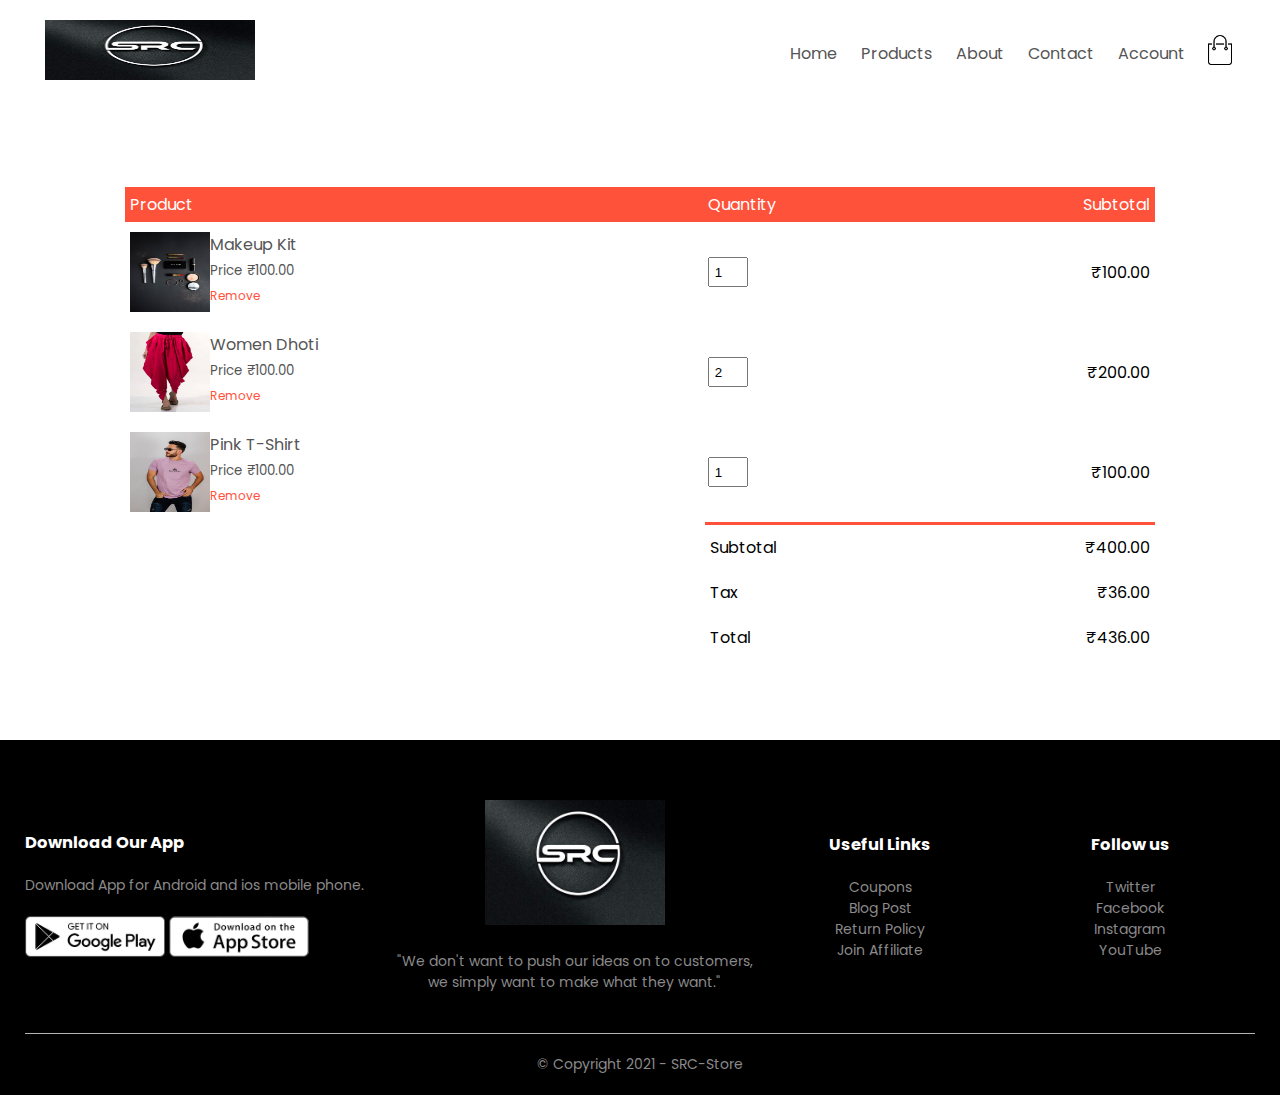
<file: cart.html>
<!DOCTYPE html>
<html lang="en">

<head>
    <meta charset="UTF-8">
    <meta http-equiv="X-UA-Compatible" content="IE=edge">
    <meta name="viewport" content="width=device-width, initial-scale=1.0">
    <title>Cart-SRC-Store</title>
    <link rel="stylesheet" href="./style.css">
    <link href="https://fonts.googleapis.com/css2?family=Poppins:wght@300;500;600;700&display=swap" rel="stylesheet">
    <link rel="stylesheet" href="https://stackpath.bootstrapcdn.com/font-awesome/4.7.0/css/font-awesome.min.css">
</head>
</head>

<body>
    
        <div class="container">
            <div class="navbar">
                <div class="logo">
                    <a href="index.html"><img class="logoimg" src="./images/s-logo.jpg" ></a>
                </div>
                <nav>
                    <ul>
                        <li><a href="index.html">Home</a></li>
                        <li><a href="Products.html">Products</a></li>
                        <li><a href="#about">About</a></li>
                        <li><a href="#contact">Contact</a></li>
                        <li><a href="account.html">Account</a></li>
                    </ul>
                </nav>
                <a href="cart.html"><img src="./images/cart.png" alt="" width="30px" height="30px"></a>
                <img class="menu-icon" src="./images/menu.png" alt="" >
            </div>
            
        </div>
    
        <!--            cart deatails          -->
        <section class="small-container cart-page">
            <table>
                <tr>
                    <th>Product</th>
                    <th>Quantity</th>
                    <th>Subtotal</th>
                </tr>
                <tr>
                    <td>
                        <div class="cart-info">
                            <img src="./images/s-product-7.jpg" alt="">
                            <div>
                                <p>Makeup Kit</p>
                                <small>Price ₹100.00</small>
                                <br>
                                <a href="">Remove</a>
                            </div>
                        </div>
                        
                    </td>
                    <td> <input type="number" value="1"> </td>
                    <td>₹100.00</td>
                </tr>
                <tr>
                    <td>
                        <div class="cart-info">
                            <img src="./images/s-product-8.jpeg" alt="">
                            <div>
                                <p>Women Dhoti</p>
                                <small>Price ₹100.00</small>
                                <br>
                                <a href="">Remove</a>
                            </div>
                        </div>
                        
                    </td>
                    <td> <input type="number" value="2"> </td>
                    <td>₹200.00</td>
                </tr>
                <tr>
                    <td>
                        <div class="cart-info">
                            <img src="./images/s-product-10.jpg" alt="">
                            <div>
                                <p>Pink T-Shirt</p>
                                <small>Price ₹100.00</small>
                                <br>
                                <a href="">Remove</a>
                            </div>
                        </div>
                        
                    </td>
                    <td> <input type="number" value="1"> </td>
                    <td>₹100.00</td>
                </tr>
            </table>

            <div class="total-price">
                <table>
                    <tr>
                        <td>Subtotal</td>
                        <td>₹400.00</td>
                    </tr>
                    <tr>
                        <td>Tax</td>
                        <td>₹36.00</td>
                    </tr>
                    <tr>
                        <td>Total</td>
                        <td>₹436.00</td>
                    </tr>
                </table>
            </div>

        </section>
    
  

  

    <!--      footer         -->
    <footer class="footer">
        <div class="container">
            <div class="row">
                <div class="footer-col-1">
                    <h3>Download Our  App</h3>
                    <p>Download App for Android and ios mobile phone.</p>
                    <div class="app-logo">
                        <img src="./images/play-store.png" alt="">
                        <img src="./images/app-store.png" alt="">
                    </div>
                </div>
                <div class="footer-col-2" id="about">
                    <img src="./images/s-logo.jpg" alt="">
                    <p>"We don't want to push our ideas on to customers, we simply want to make what they want."</p>
                </div>
                <div class="footer-col-3">
                    <h3>Useful Links</h3>
                    <ul>
                        <li><a href="">Coupons</a></li>
                        <li><a href="">Blog Post</a></li>
                        <li><a href="">Return Policy</a></li>
                        <li><a href="">Join Affiliate</a></li>
                    </ul>
                </div>
                <div class="footer-col-4" id="contact">
                    <h3>Follow us</h3>
                    <ul>
                        <li><a href="">Twitter</a></li>
                        <li><a href="">Facebook</a></li>
                        <li><a href="">Instagram</a></li>
                        <li><a href="">YouTube</a></li>
                    </ul>
                </div>
            </div>
            <hr>
            <p class="copyright">&copy Copyright 2021 - SRC-Store</p>
        </div>
    </footer>

</body>

</html>
</file>
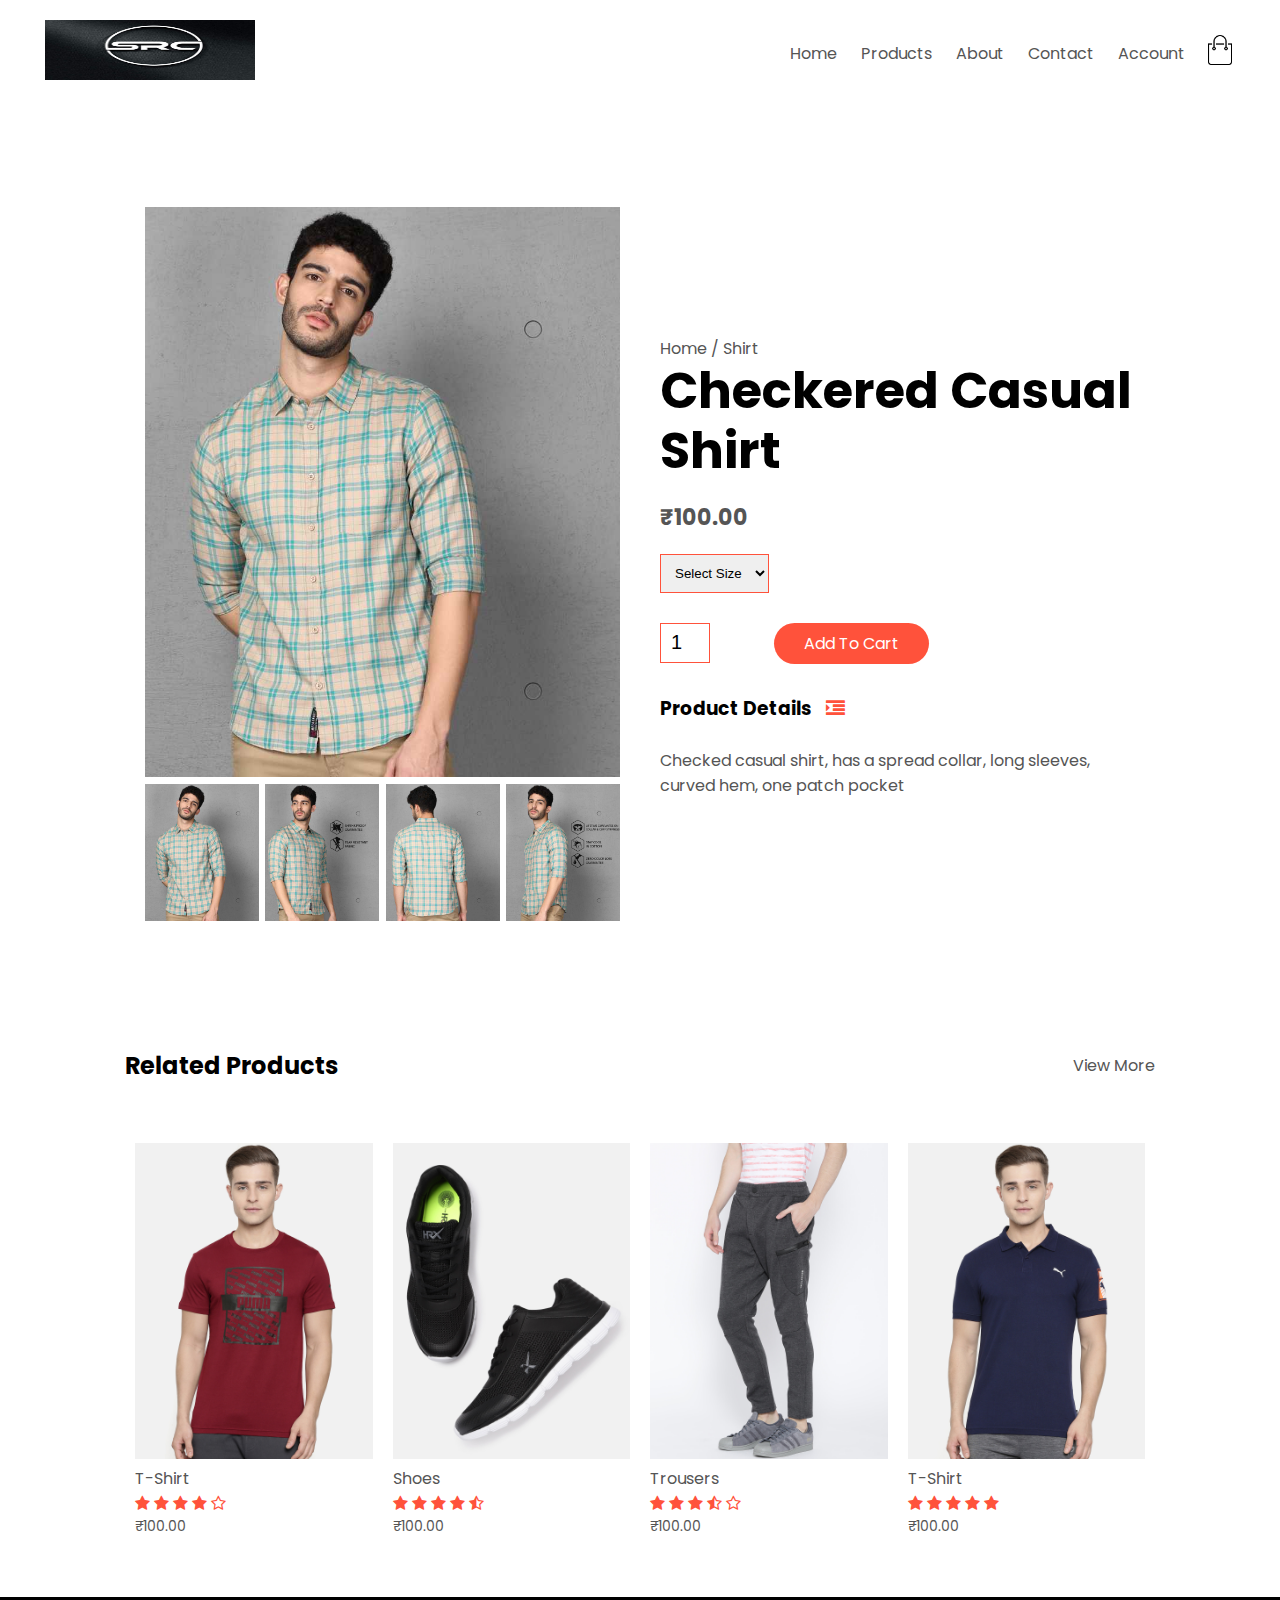
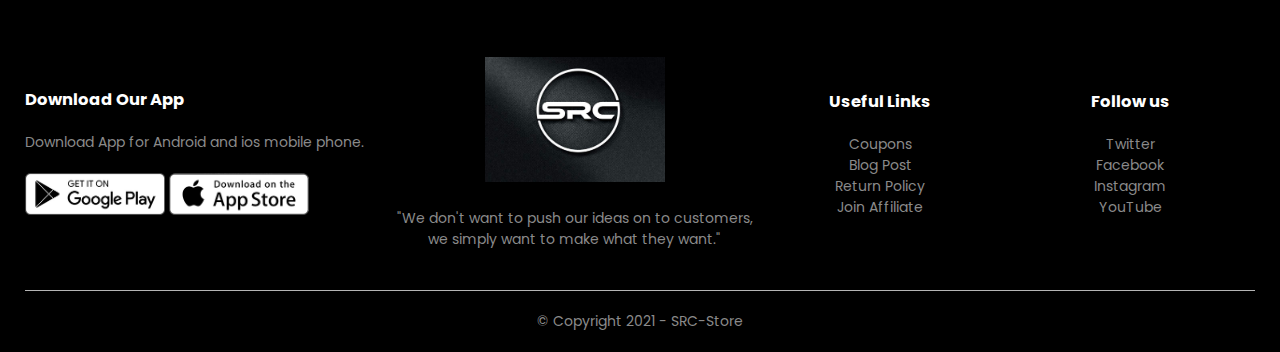
<file: Product-details.html>
<!DOCTYPE html>
<html lang="en">

<head>
    <meta charset="UTF-8">
    <meta http-equiv="X-UA-Compatible" content="IE=edge">
    <meta name="viewport" content="width=device-width, initial-scale=1.0">
    <title>Product-details-SRC-Store</title>
    <link rel="stylesheet" href="./style.css">
    <link href="https://fonts.googleapis.com/css2?family=Poppins:wght@300;500;600;700&display=swap" rel="stylesheet">
    <link rel="stylesheet" href="https://stackpath.bootstrapcdn.com/font-awesome/4.7.0/css/font-awesome.min.css">
</head>
</head>

<body>
    
        <div class="container">
            <div class="navbar">
                <div class="logo">
                    <a href="index.html"><img class="logoimg" src="./images/s-logo.jpg" ></a>
                </div>
                <nav>
                    <ul>
                        <li><a href="index.html">Home</a></li>
                        <li><a href="Products.html">Products</a></li>
                        <li><a href="#about">About</a></li>
                        <li><a href="#contact">Contact</a></li>
                        <li><a href="account.html">Account</a></li>
                    </ul>
                </nav>
                <a href="cart.html"><img src="./images/cart.png" alt="" width="30px" height="30px"></a>
                <img class="menu-icon" src="./images/menu.png" alt="" >
            </div>
            
        </div>
    
        <!-- single product details  -->
        <section class="small-container single-product">
            <div class="row">
                <div class="col-2">
                    <img src="./images/s-bye-1.jpeg" alt="" width="100%">
                    <div class="small-img-row">
                        <div class="small-img-col">
                            <img src="./images/s-bye-1.jpeg" alt="">
                        </div>
                        <div class="small-img-col">
                            <img src="./images/s-bye-2.jpeg" alt="">
                        </div>
                        <div class="small-img-col">
                            <img src="./images/s-bye-3.jpeg" alt="">
                        </div>
                        <div class="small-img-col">
                            <img src="./images/s-bye-4.jpeg" alt="">
                        </div>
                    </div>
                </div>
                <div class="col-2">
                    <p>Home / Shirt</p>
                    <h1>Checkered Casual Shirt</h1>
                    <h4>₹100.00</h4>
                    <select>
                        <option>Select Size</option>
                        <option>XXL</option>
                        <option>XL</option>
                        <option>L</option>
                        <option>M</option>
                        <option>S</option>
                    </select>
                    <input type="number" value="1">
                    <a href="" class="btn">Add To Cart</a>
                    <h3>Product Details <i class="fa fa-indent"></i></h3>
                    <br>
                    <p> Checked casual shirt, has a spread collar, long sleeves, curved hem, one patch pocket</p>
                </div>
            </div>
        </section>

        <!---------            title             --------->
        <div class="small-container">
            <div class="row row-2">
                <h2>Related Products</h2>
                <p>View More</p>
            </div>
        </div>
   

    <!--------                    Featured Products                  -------->
    <section class="small-container">
        
        <div class="row">
            <div class="col-4">
                <img src="./images/product-1.jpg" alt="">
                <h4> T-Shirt</h4>
                <div class="rating">
                    <i class="fa fa-star"></i>
                    <i class="fa fa-star"></i>
                    <i class="fa fa-star"></i>
                    <i class="fa fa-star"></i>
                    <i class="fa fa-star-o"></i>
                </div>
                <p>₹100.00</p>
            </div>
            <div class="col-4">
                <img src="./images/product-2.jpg" alt="">
                <h4>Shoes</h4>
                <div class="rating">
                    <i class="fa fa-star"></i>
                    <i class="fa fa-star"></i>
                    <i class="fa fa-star"></i>
                    <i class="fa fa-star"></i>
                    <i class="fa fa-star-half-o"></i>
                </div>
                <p>₹100.00</p>
            </div>
            <div class="col-4">
                <img src="./images/product-3.jpg" alt="">
                <h4>Trousers</h4>
                <div class="rating">
                    <i class="fa fa-star"></i>
                    <i class="fa fa-star"></i>
                    <i class="fa fa-star"></i>
                    <i class="fa fa-star-half-o"></i>
                    <i class="fa fa-star-o"></i>
                </div>
                <p>₹100.00</p>
            </div>
            <div class="col-4">
                <img src="./images/product-4.jpg" alt="">
                <h4>T-Shirt</h4>
                <div class="rating">
                    <i class="fa fa-star"></i>
                    <i class="fa fa-star"></i>
                    <i class="fa fa-star"></i>
                    <i class="fa fa-star"></i>
                    <i class="fa fa-star"></i>
                </div>
                <p>₹100.00</p>
            </div>
        </div>  
     
       
         

       
    </section>
  

  

    <!--      footer         -->
    <footer class="footer">
        <div class="container">
            <div class="row">
                <div class="footer-col-1">
                    <h3>Download Our  App</h3>
                    <p>Download App for Android and ios mobile phone.</p>
                    <div class="app-logo">
                        <img src="./images/play-store.png" alt="">
                        <img src="./images/app-store.png" alt="">
                    </div>
                </div>
                <div class="footer-col-2" id="about">
                    <img src="./images/s-logo.jpg" alt="">
                    <p>"We don't want to push our ideas on to customers, we simply want to make what they want."</p>
                </div>
                <div class="footer-col-3">
                    <h3>Useful Links</h3>
                    <ul>
                        <li><a href="">Coupons</a></li>
                        <li><a href="">Blog Post</a></li>
                        <li><a href="">Return Policy</a></li>
                        <li><a href="">Join Affiliate</a></li>
                    </ul>
                </div>
                <div class="footer-col-4" id="contact">
                    <h3>Follow us</h3>
                    <ul>
                        <li><a href="">Twitter</a></li>
                        <li><a href="">Facebook</a></li>
                        <li><a href="">Instagram</a></li>
                        <li><a href="">YouTube</a></li>
                    </ul>
                </div>
            </div>
            <hr>
            <p class="copyright">&copy Copyright 2021 - SRC-Store</p>
        </div>
    </footer>

</body>

</html>
</file>
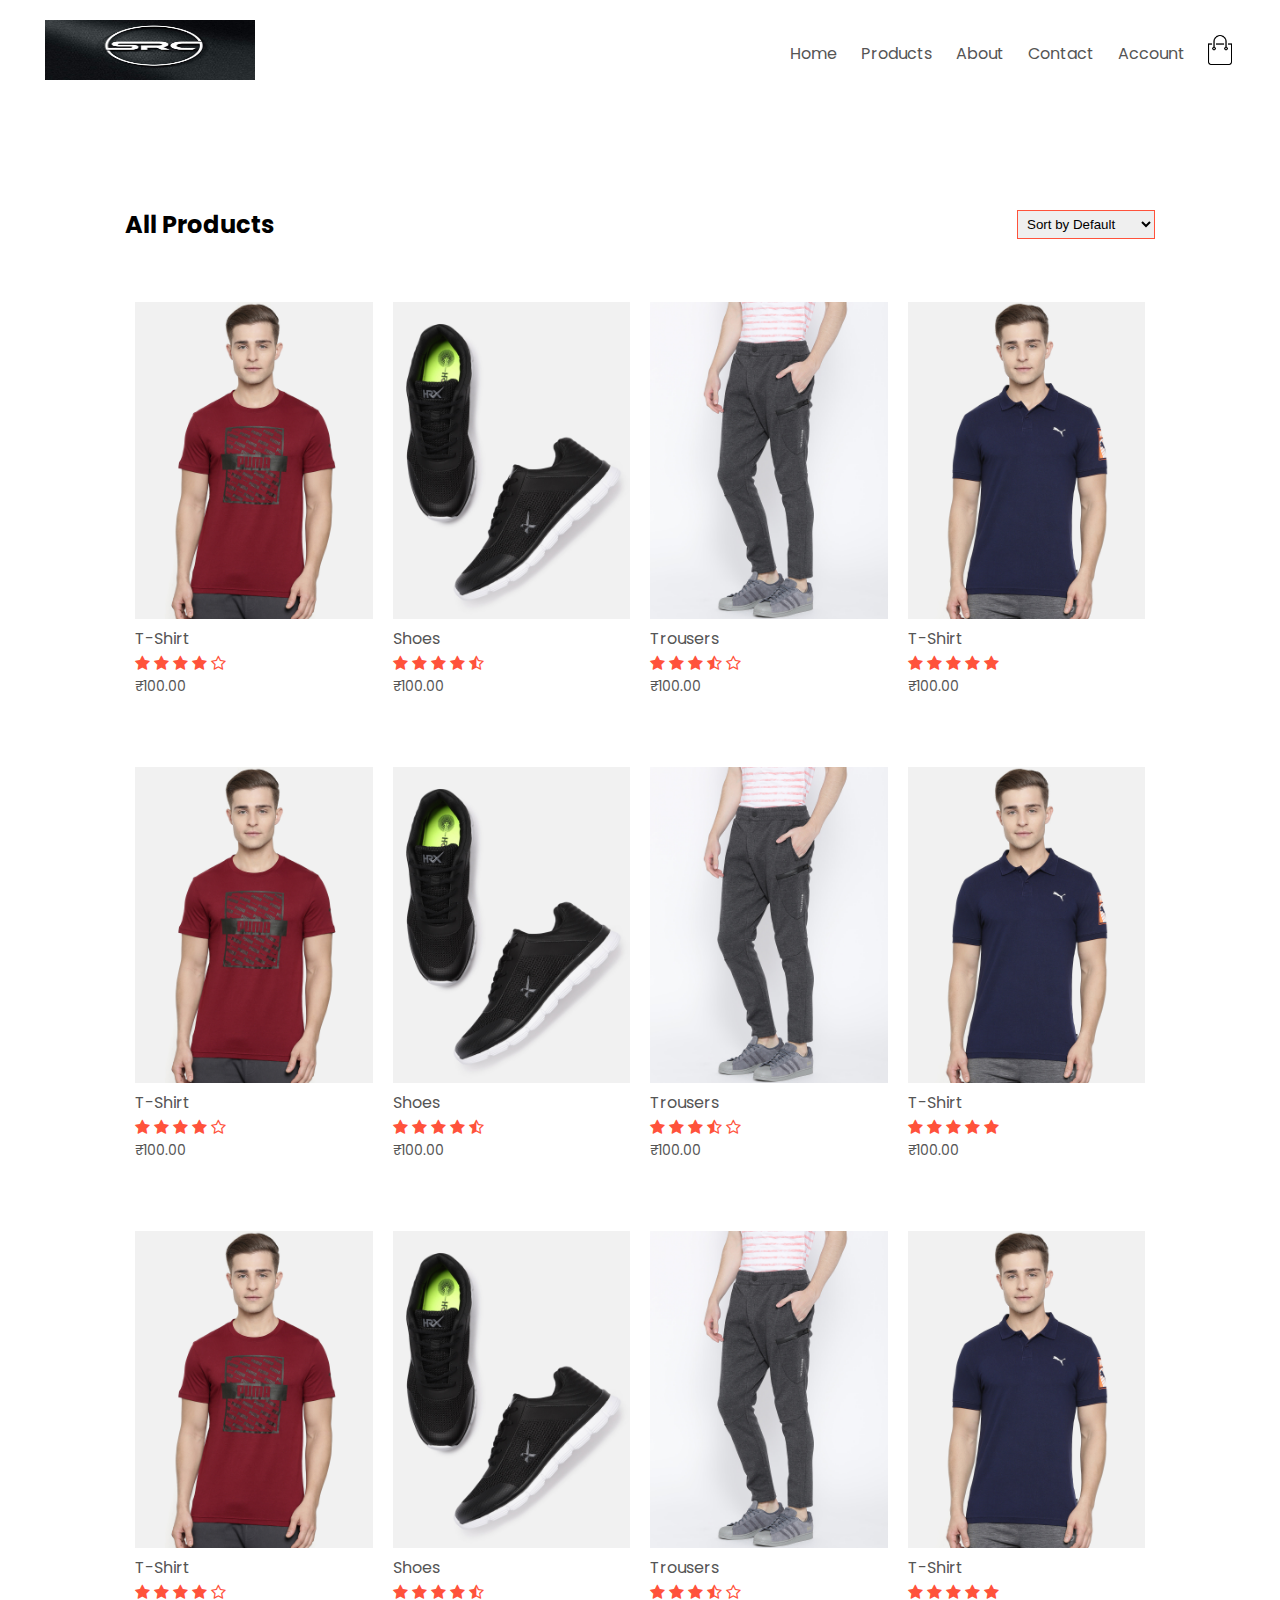
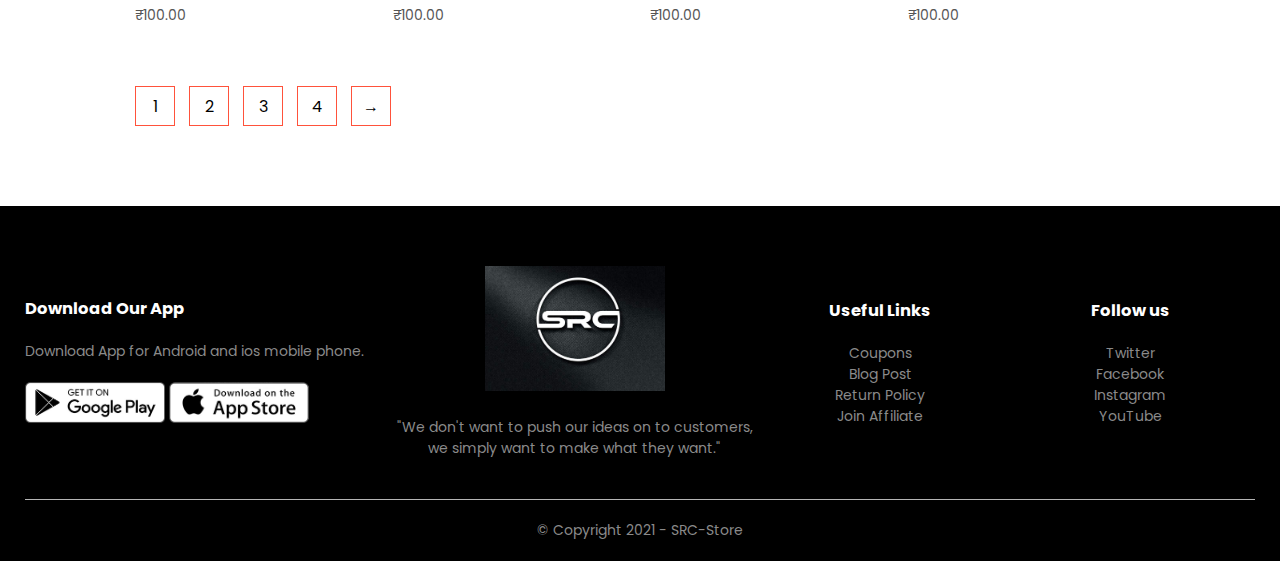
<file: Products.html>
<!DOCTYPE html>
<html lang="en">

<head>
    <meta charset="UTF-8">
    <meta http-equiv="X-UA-Compatible" content="IE=edge">
    <meta name="viewport" content="width=device-width, initial-scale=1.0">
    <title>All Products-SRC-Store</title>
    <link rel="stylesheet" href="./style.css">
    <link href="https://fonts.googleapis.com/css2?family=Poppins:wght@300;500;600;700&display=swap" rel="stylesheet">
    <link rel="stylesheet" href="https://stackpath.bootstrapcdn.com/font-awesome/4.7.0/css/font-awesome.min.css">
</head>
</head>

<body>
    
        <div class="container">
            <div class="navbar">
                <div class="logo">
                    <a href="index.html"><img class="logoimg" src="./images/s-logo.jpg" ></a>
                </div>
                <nav>
                    <ul>
                        <li><a href="index.html">Home</a></li>
                        <li><a href="Products.html">Products</a></li>
                        <li><a href="#about">About</a></li>
                        <li><a href="#contact">Contact</a></li>
                        <li><a href="account.html">Account</a></li>
                    </ul>
                </nav>
                <a href="cart.html"><img src="./images/cart.png" alt="" width="30px" height="30px"></a>
                <img class="menu-icon" src="./images/menu.png" alt="" >
            </div>
            
        </div>
    

   

    <!--------                    Featured Products                  -------->
    <section class="small-container">
        <div class="row row-2">
            <h2>All Products</h2>
            <select name="" id="">
                <option value="">Sort by Default</option>
                <option value="">Sort by Price</option>
                <option value="">Sort by Popularity</option>
                <option value="">Sort by Rating</option>
                <option value="">Sort by Sale</option>
            </select>
        </div>
        <div class="row">
            <div class="col-4">
                <img src="./images/product-1.jpg" alt="">
                <h4> T-Shirt</h4>
                <div class="rating">
                    <i class="fa fa-star"></i>
                    <i class="fa fa-star"></i>
                    <i class="fa fa-star"></i>
                    <i class="fa fa-star"></i>
                    <i class="fa fa-star-o"></i>
                </div>
                <p>₹100.00</p>
            </div>
            <div class="col-4">
                <img src="./images/product-2.jpg" alt="">
                <h4>Shoes</h4>
                <div class="rating">
                    <i class="fa fa-star"></i>
                    <i class="fa fa-star"></i>
                    <i class="fa fa-star"></i>
                    <i class="fa fa-star"></i>
                    <i class="fa fa-star-half-o"></i>
                </div>
                <p>₹100.00</p>
            </div>
            <div class="col-4">
                <img src="./images/product-3.jpg" alt="">
                <h4>Trousers</h4>
                <div class="rating">
                    <i class="fa fa-star"></i>
                    <i class="fa fa-star"></i>
                    <i class="fa fa-star"></i>
                    <i class="fa fa-star-half-o"></i>
                    <i class="fa fa-star-o"></i>
                </div>
                <p>₹100.00</p>
            </div>
            <div class="col-4">
                <img src="./images/product-4.jpg" alt="">
                <h4>T-Shirt</h4>
                <div class="rating">
                    <i class="fa fa-star"></i>
                    <i class="fa fa-star"></i>
                    <i class="fa fa-star"></i>
                    <i class="fa fa-star"></i>
                    <i class="fa fa-star"></i>
                </div>
                <p>₹100.00</p>
            </div>
        </div>  
        <div class="row">
            <div class="col-4">
                <img src="./images/product-1.jpg" alt="">
                <h4> T-Shirt</h4>
                <div class="rating">
                    <i class="fa fa-star"></i>
                    <i class="fa fa-star"></i>
                    <i class="fa fa-star"></i>
                    <i class="fa fa-star"></i>
                    <i class="fa fa-star-o"></i>
                </div>
                <p>₹100.00</p>
            </div>
            <div class="col-4">
                <img src="./images/product-2.jpg" alt="">
                <h4>Shoes</h4>
                <div class="rating">
                    <i class="fa fa-star"></i>
                    <i class="fa fa-star"></i>
                    <i class="fa fa-star"></i>
                    <i class="fa fa-star"></i>
                    <i class="fa fa-star-half-o"></i>
                </div>
                <p>₹100.00</p>
            </div>
            <div class="col-4">
                <img src="./images/product-3.jpg" alt="">
                <h4>Trousers</h4>
                <div class="rating">
                    <i class="fa fa-star"></i>
                    <i class="fa fa-star"></i>
                    <i class="fa fa-star"></i>
                    <i class="fa fa-star-half-o"></i>
                    <i class="fa fa-star-o"></i>
                </div>
                <p>₹100.00</p>
            </div>
            <div class="col-4">
                <img src="./images/product-4.jpg" alt="">
                <h4>T-Shirt</h4>
                <div class="rating">
                    <i class="fa fa-star"></i>
                    <i class="fa fa-star"></i>
                    <i class="fa fa-star"></i>
                    <i class="fa fa-star"></i>
                    <i class="fa fa-star"></i>
                </div>
                <p>₹100.00</p>
            </div>
        </div>  
        <div class="row">
            <div class="col-4">
                <img src="./images/product-1.jpg" alt="">
                <h4> T-Shirt</h4>
                <div class="rating">
                    <i class="fa fa-star"></i>
                    <i class="fa fa-star"></i>
                    <i class="fa fa-star"></i>
                    <i class="fa fa-star"></i>
                    <i class="fa fa-star-o"></i>
                </div>
                <p>₹100.00</p>
            </div>
            <div class="col-4">
                <img src="./images/product-2.jpg" alt="">
                <h4>Shoes</h4>
                <div class="rating">
                    <i class="fa fa-star"></i>
                    <i class="fa fa-star"></i>
                    <i class="fa fa-star"></i>
                    <i class="fa fa-star"></i>
                    <i class="fa fa-star-half-o"></i>
                </div>
                <p>₹100.00</p>
            </div>
            <div class="col-4">
                <img src="./images/product-3.jpg" alt="">
                <h4>Trousers</h4>
                <div class="rating">
                    <i class="fa fa-star"></i>
                    <i class="fa fa-star"></i>
                    <i class="fa fa-star"></i>
                    <i class="fa fa-star-half-o"></i>
                    <i class="fa fa-star-o"></i>
                </div>
                <p>₹100.00</p>
            </div>
            <div class="col-4">
                <img src="./images/product-4.jpg" alt="">
                <h4>T-Shirt</h4>
                <div class="rating">
                    <i class="fa fa-star"></i>
                    <i class="fa fa-star"></i>
                    <i class="fa fa-star"></i>
                    <i class="fa fa-star"></i>
                    <i class="fa fa-star"></i>
                </div>
                <p>₹100.00</p>
            </div>
        </div>  

        <div class="page-btn">
            <span>1</span>
            <span>2</span>
            <span>3</span>
            <span>4</span>
            <span>&#8594;</span>

        </div>
    </section>
  

  

    <!--      footer         -->
    <footer class="footer">
        <div class="container">
            <div class="row">
                <div class="footer-col-1">
                    <h3>Download Our  App</h3>
                    <p>Download App for Android and ios mobile phone.</p>
                    <div class="app-logo">
                        <img src="./images/play-store.png" alt="">
                        <img src="./images/app-store.png" alt="">
                    </div>
                </div>
                <div class="footer-col-2" id="about">
                    <img src="./images/s-logo.jpg" alt="">
                    <p>"We don't want to push our ideas on to customers, we simply want to make what they want."</p>
                </div>
                <div class="footer-col-3">
                    <h3>Useful Links</h3>
                    <ul>
                        <li><a href="">Coupons</a></li>
                        <li><a href="">Blog Post</a></li>
                        <li><a href="">Return Policy</a></li>
                        <li><a href="">Join Affiliate</a></li>
                    </ul>
                </div>
                <div class="footer-col-4" id="contact">
                    <h3>Follow us</h3>
                    <ul>
                        <li><a href="">Twitter</a></li>
                        <li><a href="">Facebook</a></li>
                        <li><a href="">Instagram</a></li>
                        <li><a href="">YouTube</a></li>
                    </ul>
                </div>
            </div>
            <hr>
            <p class="copyright">&copy Copyright 2021 - SRC-Store</p>
        </div>
    </footer>

</body>

</html>
</file>
<file: style.css>
*{
    margin: 0;
    padding: 0;
    box-sizing: border-box;
}
html{
    scroll-behavior: smooth;
}
body{
    font-family: 'Poppins', sans-serif;
}
.logoimg{
    width: 210px;
    height: 60px;
}
.navbar{
    display: flex;
    align-items: center;
    padding: 20px;
}
nav{
    flex: 1;
    text-align: right;
}
nav ul{
    display: inline-block;
    list-style-type: none;
}
nav ul li{
    display: inline-block;
    margin-right: 20px;
}
a{
    text-decoration: none;
    color: #555;
}
p{
    color: #555;
}
.container{
    max-width: 1300px;
    margin: auto;
    padding-left: 25px;
    padding-right: 25px;
}
.row{
    display: flex;
    align-items: center;
    flex-wrap: wrap;
    justify-content: space-around;
}
.col-2{
    flex-basis: 50%;
    min-width: 300px;
}
.col-2 img{
    max-width: 100%;
    padding: 50px 0;
}
.col-2 h1{
    font-size: 50px;
    line-height: 60px;
    margin: 0 50px;
}
.col-2 p{
    margin: 0 50px;
}
.btn{
    display: inline-block;
    background-color: #ff523b;
    color: #fff;
    padding: 8px 30px;
    margin: 30px 50px;
    border-radius: 30px;
    
}
.btn:hover{
    background: #563434;
    transition: 0.5s;
}
.header{
    background:radial-gradient(#fff,#ffd6d6);
}
.header .row{
    margin-top: 70px;
}
/* featured categories */
.categories{
    margin: 70px 0;
}
.col-3{
    flex-basis: 30%;
    min-width: 250px;
    margin-bottom: 30px;
}
.col-3 img{
    width:100%;
}
.small-container{
    max-width: 1080px;
    margin: auto;
    padding-left: 25px;
    padding-right: 25px;
}
/* featured products */
.col-4{
    flex-basis: 25%;
    padding: 10px;
    min-width: 200px;
    margin-bottom: 50px;
}
.col-4 img{
    width: 100%;
}
.title{
    text-align: center;
    margin: 0 auto 80px;
    position: relative;
    line-height: 60px;
    color: #555;
}
.title::after{
    content: '';
    background: #ff523b;
    width: 80px;
    height: 5px;
    border-radius: 5px;
    position: absolute;
    bottom: 0;
    left: 50%;
    transform: translateX(-50%);
}
h4{
    color: #555;
    font-weight: normal;
}
.col-4 p{
font-size: 14px;
}
.rating .fa{
    color: #ff523b;
}
.col-4:hover{
    transform: translateY(-5px);
    transition: 0.5s;
}

/* offer */
.offer{
    background:radial-gradient(#fff,#ffd6d6);
    margin-top: 80px;
    padding: 30px 0;
}
small{
    color: #555;
}

/* testinomial */

.tetimonial{
    padding-top: 90px;
}
.tetimonial .col-3{
    text-align: center;
    padding: 40px 20px;
    box-shadow: 0 0 20px 0 rgba(0,0,0,0.1);
    cursor: pointer;
}
.tetimonial .col-3 img{
    width: 50px;
    margin-top: 20px;
    border-radius: 50%;
}
.tetimonial .col-3:hover{
    transform: translateY(-10px);
    transition: 0.5s;
}
.fa.fa-quote-left{
    font-size: 30px;
    color: #ff523b;
}
.col-3 p{
    font-size: 12px;
    margin: 12px 0;
    color: #777;
}
.tetimonial .col-3 h3{
    font-weight: 600;
    color: #555;
    font-size: 16px;
}
/* Brands */
.brands{
    margin: 90px auto;
}
.col-5{
    width: 160px;
}
.col-5 img{
    width: 100%;
    cursor: pointer;
    filter: grayscale(100%);
}
.col-5 img:hover{
    filter: grayscale(0);
}

/* footer */
.footer{
    background: #000;
    color: #8a8a8a;
    font-size: 14px;
    padding: 60px 0 20px;
}
.footer p{
    color: #8a8a8a;
}
.footer h3{
    color: #fff;
    margin-bottom: 20px;
}
.footer-col-1 , .footer-col-2, .footer-col-3,.footer-col-4{
    min-width: 250px;
    margin-bottom: 20px;
}
.footer-col-1{
    flex-basis: 30%;
}
.footer-col-1 .app-logo{
    cursor: pointer;
}
.footer-col-2{
    flex: 1;
    text-align: center;
}
.footer-col-2 img{
    width: 180px;
    margin-bottom: 20px;
}
.footer-col-3 , .footer-col-4{
    flex-basis: 12%;
    text-align: center;
}
ul{
    list-style-type: none;
}
.footer-col-3 a ,.footer-col-4 a{
    color: #8a8a8a;
}
.footer-col-3 a:hover{
    background-color: #fff;
}
.footer-col-4 a:hover{
    background-color: #fff;
}
.app-logo{
    margin-top: 20px;
}
.app-logo img{
    width: 140px;
}
.footer hr{
    border: none;
    background: #b5b5b5;
    height: 1px;
    margin: 20px 0;
}
.copyright{
    text-align: center;
}

.menu-icon{
    width: 28px;
    margin-left: 20px;
    display: none;
}





/* All  Products */

.row-2{
    justify-content: space-between;
    margin: 100px auto 50px;
}
select{
    border:1px solid #ff523b;
    padding: 5px;
}
select:focus{
    outline: none;
}
.page-btn{
    margin: 0 auto 80px;
}
.page-btn span{
    display: inline-block;
    border: 1px solid #ff523b;
    margin-left: 10px;
    width: 40px;
    height: 40px;
    text-align: center;
    line-height: 40px;
    cursor: pointer;
}
.page-btn span:hover{
    background: #ff523b;
    color: #fff;
}
/* single product details  */
.single-product{
    margin-top: 80px;
}
.single-product .col-2 img{
    padding: 0;
}
.single-product .col-2{
    padding: 20px;
}
.single-product h4{
    margin: 20px 0;
    font-size: 22px;
    font-weight: bold;
}
.single-product .col-2 h1 {
    margin: 0;
}
.single-product .col-2 p {
    margin: 0;
}
.single-product select{
    display: block;
    padding: 10px;
    margin-top: 20px;
}
.single-product input{
    width: 50px;
    height: 40px;
    padding-left: 10px;
    font-size: 20px;
    margin-right: 10px;
    border: 1px solid #ff523b;
}
input:focus{
    outline: none;
}
.single-product .fa{
    color: #ff523b;
    margin-left: 10px;
}
.small-img-row{
    display: flex;
    justify-content: space-between;
}
.small-img-col{
    flex-basis: 24%;
    cursor: pointer;
}

/* cart items */
.cart-page{
    margin: 80px auto;
}
table{
    width: 100%;
    border-collapse: collapse;
}
.cart-info{
    display: flex;
    flex-wrap: wrap;
}
th{
    text-align: left;
    padding: 5px;
    color: #fff;
    background:#ff523b;
    font-weight: normal;
}
td{
    padding: 10px 5px;
}
td input{
    width: 40px;
    height: 30px;
    padding: 5px;
}
td a{
    color: #ff523b;
    font-size: 12px;
}
td img{
    width: 80px;
    height: 80px;
}

.total-price{
    display: flex;
    justify-content: flex-end;
}
.total-price table{
    border-top: 3px solid #ff523b;
    width: 100%;
    max-width: 450px;
}
td:last-child{
    text-align: right;
}
th:last-child{
    text-align: right;
}

/*              account-page           */
.account-page{
    background:radial-gradient(#fff,#ffd6d6);
}
.form-container{
    background: #fff;
    width: 300px;
    height: 400px;
    position: relative;
    text-align: center;
    padding: 20px 0;
    margin: auto;
    box-shadow: 0 0 20px 0 rgba(0,0,0,0.1);
}
.form-container span{
    font-weight: bold;
    padding: 0 10px;
    color: #555;
    cursor: pointer;
    width:100px;
    display: inline-block;
}
.form-btn{
    display: inline-block;
}
.form-container form{
    max-width: 300px;
    padding: 0 20px;
    position: absolute;
    top: 130px;
}
form input{
    width: 100%;
    height: 30px;
    margin: 10px 0;
    padding: 0 10px;
    border: 1px solid #ccc;
}
form .btn{
    width: 100%;
    border: none;
    cursor: pointer;
    margin: 10px 0;
}
form .btn:focus{
    outline: none;
}
#LoginForm{
    left: -300px;
}
#RegisterForm{
    left: 0;
}
form a{
    font-size: 12px;
}
#Indicator{
    width: 100px;
    border: none;
    background: #ff523b;
    height: 3px;
    margin-top: 8px;
    transform: translateX(100px);
}

/* media query for menu for responsive design */
@media only screen and (max-width:800px) {
    nav ul{
        position: absolute;
        top: 70px;
        left: 0;
        width: 100%;
    }
    nav ul li{
        display: block;
        margin-right: 50px;
        margin-top: 10px;
        margin-bottom: 10px;
    }
    .menu-icon{
        display: block;
        cursor: pointer;
    }
}

/* media query for less than 600 screen size */
@media only screen and (max-width:600px) {
    .row{
        text-align: center;
    }
    .col-2, .col-3, .col-4{
        flex-basis: 100%;
    }
    .single-product .row{
        text-align: left;
    }
    .single-product.col-2{
        padding: 20px 0;
    }
    .single-product h1{
        font-size: 25px;
        line-height: 30px;
    }
    .cart-info p{
        display: none;
    }
}
</file>
